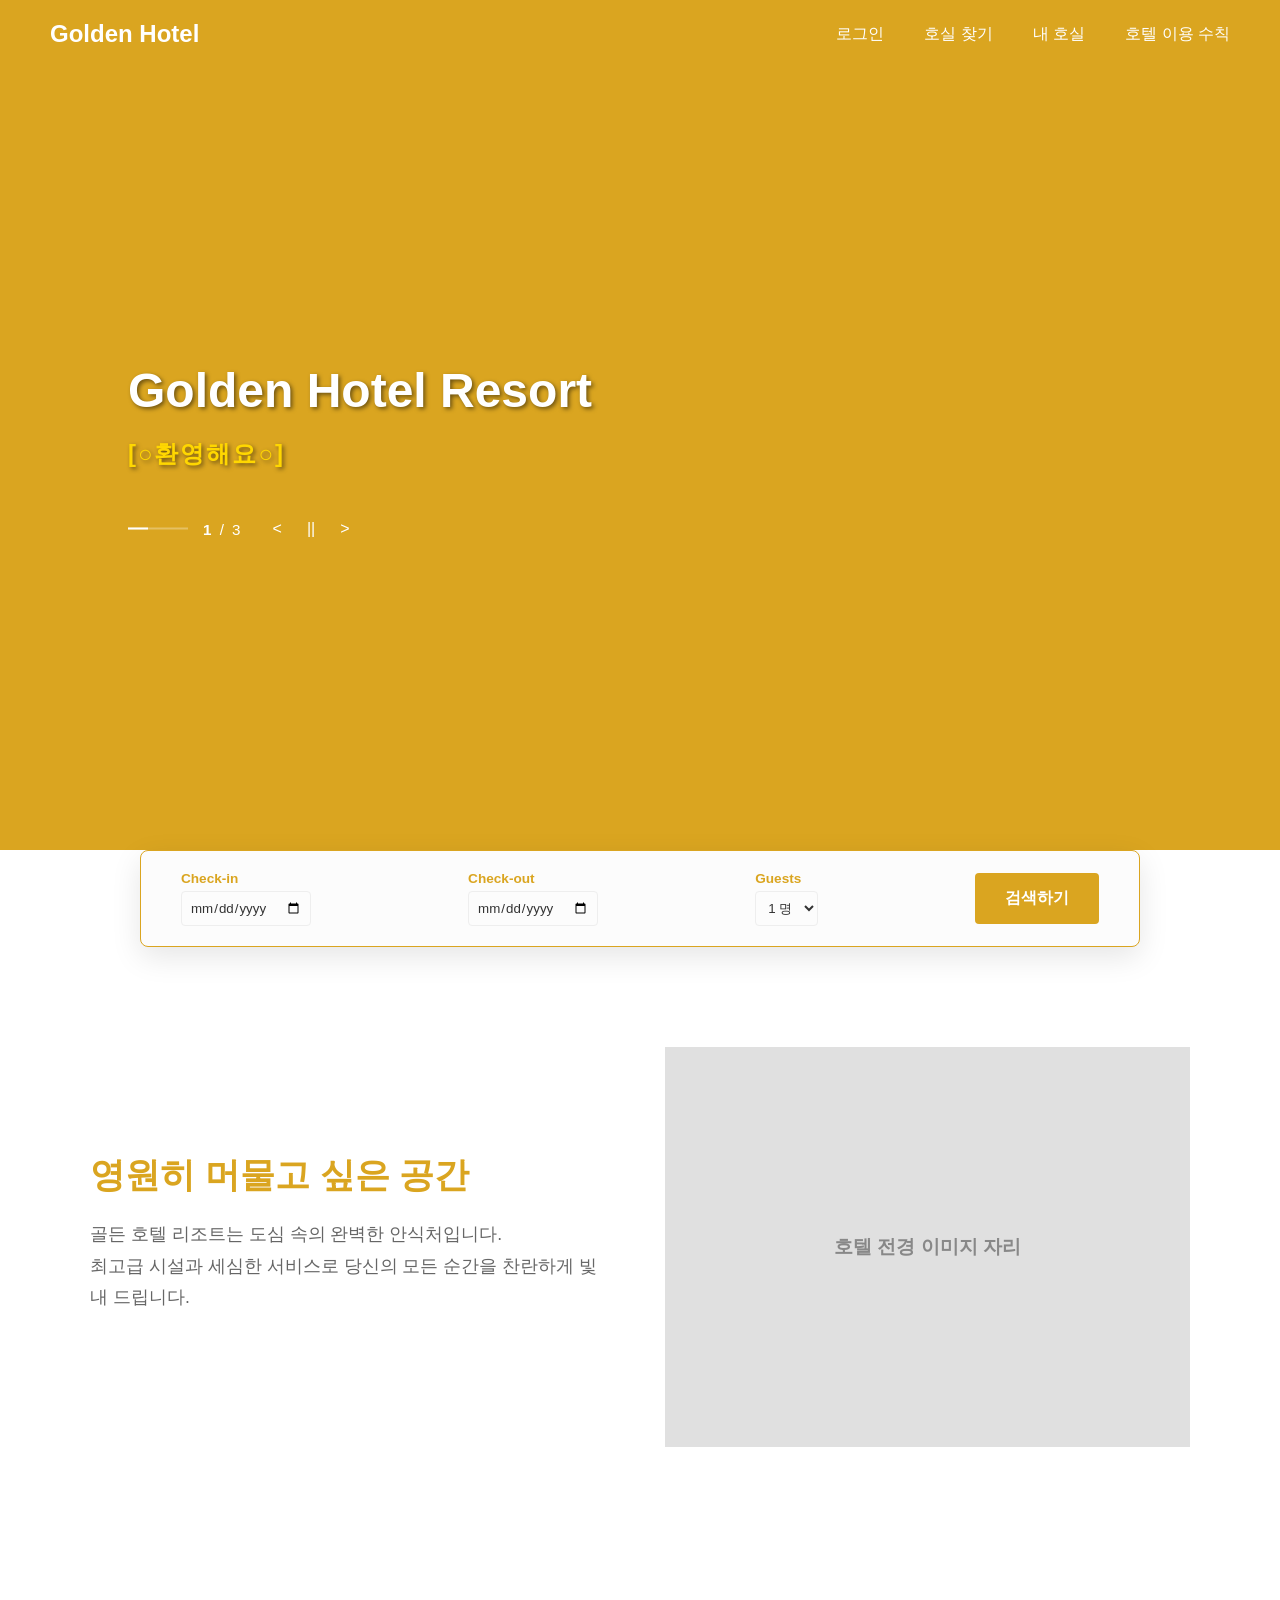
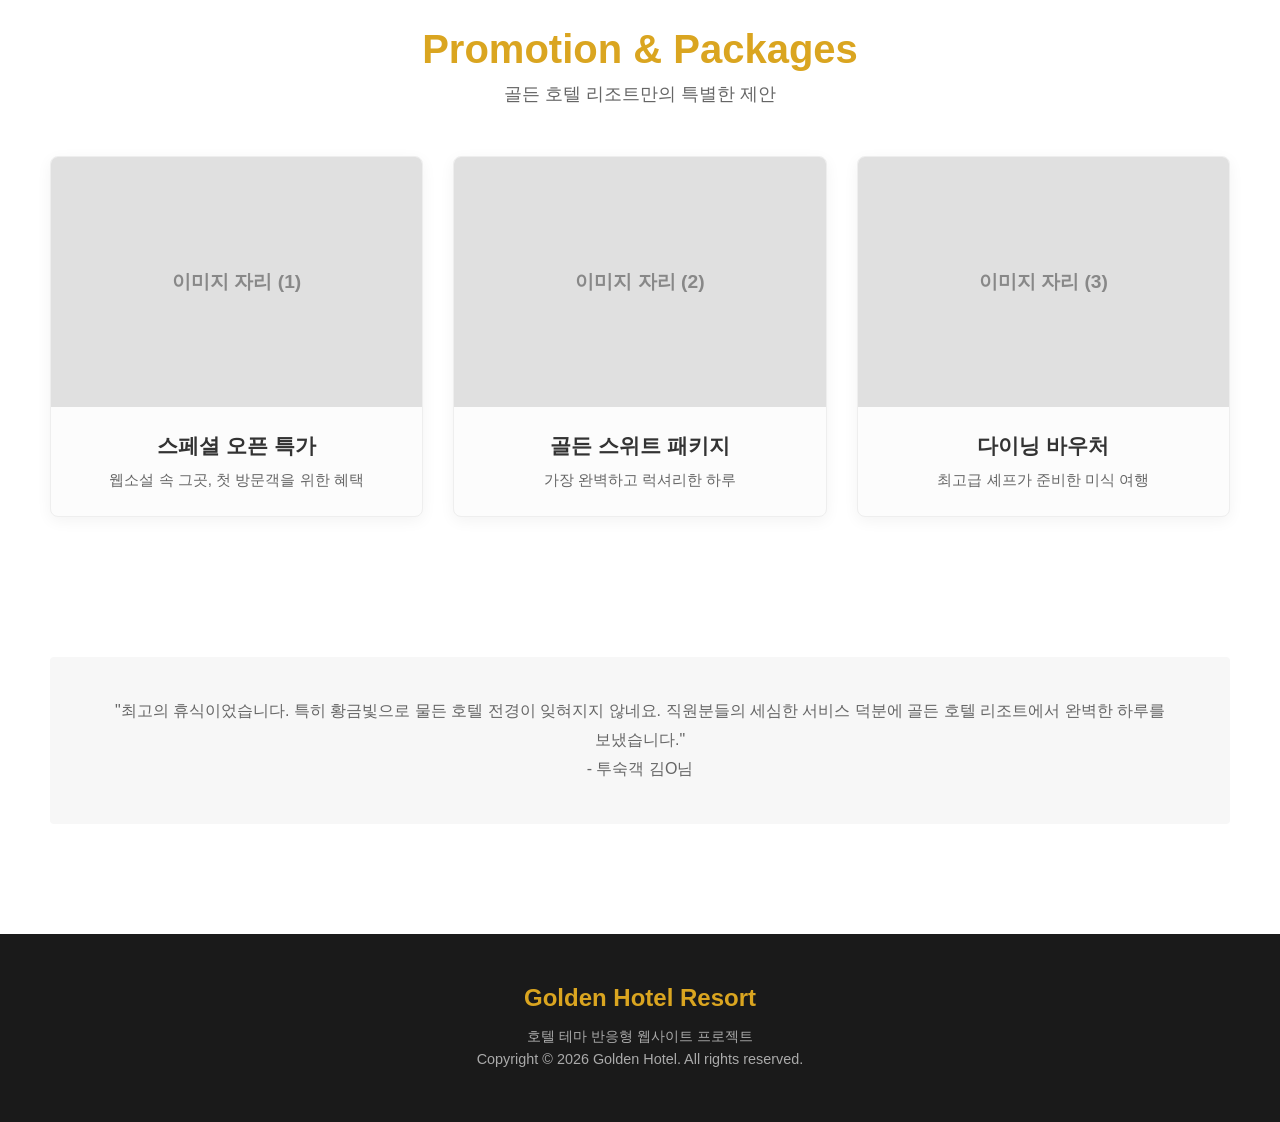
<file: index.html>
<!DOCTYPE html>
<html lang="ko">
<head>
    <meta charset="UTF-8">
    <meta name="viewport" content="width=device-width, initial-scale=1.0">
    <title>골든 호텔 리조트 | Golden Hotel Resort</title>
    
    <link rel="stylesheet" href="css/common.css">
    <link rel="stylesheet" href="css/index.css">
</head>
<body>

    <header id="main-header">
        <div class="logo">
            <a href="index.html"><h2>Golden Hotel</h2></a>
        </div>
        <nav>
            <ul>
                <li><a href="login.html">로그인</a></li>
                <li><a href="find-room.html">호실 찾기</a></li>
                <li><a href="my-room.html">내 호실</a></li>
                <li><a href="rules.html">호텔 이용 수칙</a></li>
            </ul>
        </nav>
    </header>

    <main>
       <section class="hero hero-slider">
            
            <div class="hero-text-fixed">
                <h1>Golden Hotel Resort</h1>
                <p class="glitch-text">[○환영해요○]</p>
                
                <div class="custom-controls">
                    <div class="progress-bar-bg">
                        <div class="progress-bar-fill"></div>
                    </div>
                    <span class="slide-fraction"></span>
                    
                    <button class="ctrl-btn prev-btn">&lt;</button>
                    <button class="ctrl-btn pause-btn">||</button>
                    <button class="ctrl-btn next-btn">&gt;</button>
                </div>
            </div>

            <div class="slider-wrapper">
                <div class="slide" style="background-color: var(--primary-gold);"></div>
                <div class="slide" style="background-color: #2c2c2c;"></div>
                <div class="slide" style="background-color: #5a4b2e;"></div>
            </div>
            
        </section>
        
        <section class="booking-bar">
            <div class="booking-container">
                <div class="booking-item">
                    <label>Check-in</label>
                    <input type="date">
                </div>
                <div class="booking-item">
                    <label>Check-out</label>
                    <input type="date">
                </div>
                <div class="booking-item">
                    <label>Guests</label>
                    <select>
                        <option>1 명</option>
                        <option>2 명</option>
                        <option>3 명</option>
                        <option>4 명</option>
                    </select>
                </div>
                <button class="btn-book">검색하기</button>
            </div>
        </section> 
        
        <section class="about-hotel">
            <div class="about-content">
                <h2 class="gold-title">영원히 머물고 싶은 공간</h2>
                <p>골든 호텔 리조트는 도심 속의 완벽한 안식처입니다. <br>최고급 시설과 세심한 서비스로 당신의 모든 순간을 찬란하게 빛내 드립니다.</p>
                <span class="whisper-text">...절대 밖으로 나가지 마세요.</span>
            </div>
            <div class="about-image">
                <div class="image-placeholder">호텔 전경 이미지 자리</div>
            </div>
        </section>
        
        <section class="promotions">
            <div class="section-title">
                <h2>Promotion & Packages</h2>
                <p>골든 호텔 리조트만의 특별한 제안</p>
            </div>
            
            <div class="card-grid">
                <article class="card">
                    <div class="image-placeholder">이미지 자리 (1)</div>
                    <div class="card-content">
                        <h3>스페셜 오픈 특가</h3>
                        <p>웹소설 속 그곳, 첫 방문객을 위한 혜택</p>
                    </div>
                </article>

                <article class="card">
                    <div class="image-placeholder">이미지 자리 (2)</div>
                    <div class="card-content">
                        <h3>골든 스위트 패키지</h3>
                        <p>가장 완벽하고 럭셔리한 하루</p>
                    </div>
                </article>

                <article class="card">
                    <div class="image-placeholder">이미지 자리 (3)</div>
                    <div class="card-content">
                        <h3>다이닝 바우처</h3>
                        <p>최고급 셰프가 준비한 미식 여행</p>
                    </div>
                </article>
            </div>
        </section>
        </section>

        <section class="guest-review-section">
            <div class="review-box">
                <p class="normal-text">
                    "최고의 휴식이었습니다. 특히 황금빛으로 물든 호텔 전경이 잊혀지지
                     않네요. 직원분들의 세심한 서비스 덕분에 골든 호텔 리조트에서
                      완벽한 하루를 보냈습니다." <br>- 투숙객 김O님
                </p>
                
                <p class="horror-text">
                    "...방문이 안 열려요. 
                    토끼가 빨간 토끼가 저를 쫒아와요!! 살려주세요..." 
                     <br>- 투?숙객 404호
                </p>
            </div>
        </section>
    </main> 


    <footer>
        <div class="footer-content">
            <h2>Golden Hotel Resort</h2>
            <p>호텔 테마 반응형 웹사이트 프로젝트</p>
            <p>Copyright © 2026 Golden Hotel. All rights reserved.</p>
        </div>
    </footer>

<script src="js/common.js"></script>
    
    <script src="js/index.js"></script>
</body>
</html>
</file>
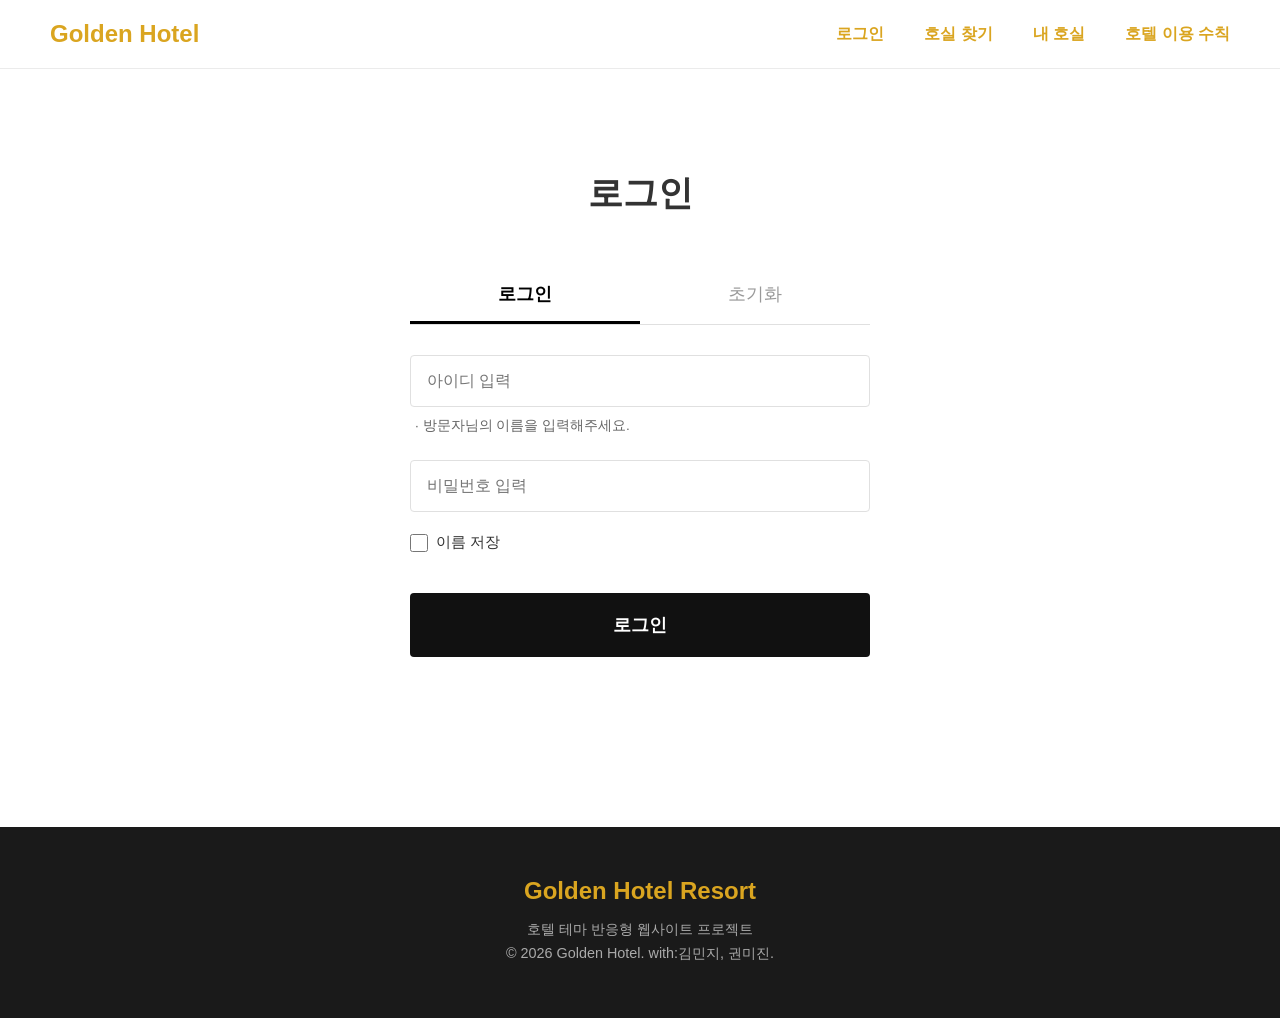
<file: find-room.html>
<!DOCTYPE html>
<html lang="ko">
<head>
    <meta charset="UTF-8">
    <meta name="viewport" content="width=device-width, initial-scale=1.0">
    <title>호실 찾기 | Golden Hotel Resort</title>
    
    <link rel="stylesheet" href="css/common.css">
    <link rel="stylesheet" href="css/find-room.css">
</head>
<body class="find-room-page">

    <header id="main-header">
        <div class="logo">
            <a href="index.html"><h2>Golden Hotel</h2></a>
        </div>
        <nav>
            <ul>
                <li><a href="login.html">로그인</a></li>
                <li><a href="find-room.html">호실 찾기</a></li>
                <li><a href="my-room.html">내 호실</a></li>
                <li><a href="rules.html">호텔 이용 수칙</a></li>
            </ul>
        </nav>
    </header>

    <main class="find-main">
        <div class="find-container">
            
            <div class="find-header-zone">
                <h2 class="page-title">호실 찾기</h2>
                <p class="page-sub">나만의 맞춤형 호실을 찾아보세요. 오직 운명만이 당신의 방을 결정합니다.</p>
            </div>

            <div class="brand-selector">
                <button class="brand-btn active" data-brand="magicbunny">매직버니</button>
                <button class="brand-btn" data-brand="bluedream">블루드림</button>
                <button class="brand-btn" data-brand="flower">플라워</button>
            </div>

            <div class="find-content-layout custom-mode" id="content-layout">
                
                <div class="room-list-zone">
                    <div class="zone-title" id="result-count">검색 결과 (0)</div>
                    
                    <div class="room-cards-container" id="room-cards-list"></div>
                </div>

               <div class="dice-game-zone" id="dice-zone">
                    <div class="dice-box-wrapper">
                        <p>주사위를 굴려 맞춤형 호실을 찾아보세요.</p>
                        
                        <div class="dice-container-placeholder">
                            <div class="mock-dice" id="dice-1">⚀</div>
                            <div class="mock-dice" id="dice-2">⚁</div>
                            <div class="mock-dice" id="dice-3">⚂</div>
                        </div>
                        
                        <button type="button" class="roll-btn" id="btn-roll-dice">주사위 굴리기</button>
                    </div>
                </div>

            </div> 
        </div>
    </main>

    <footer>
        <div class="footer-content">
            <h2>Golden Hotel Resort</h2>
            <p>호텔 테마 반응형 웹사이트 프로젝트</p>
            <p>Copyright © 2026 Golden Hotel. All rights reserved.</p>
        </div>
    </footer>

    <script src="js/common.js"></script>
    <script src="js/find-room.js"></script>
</body>
</html>
</file>
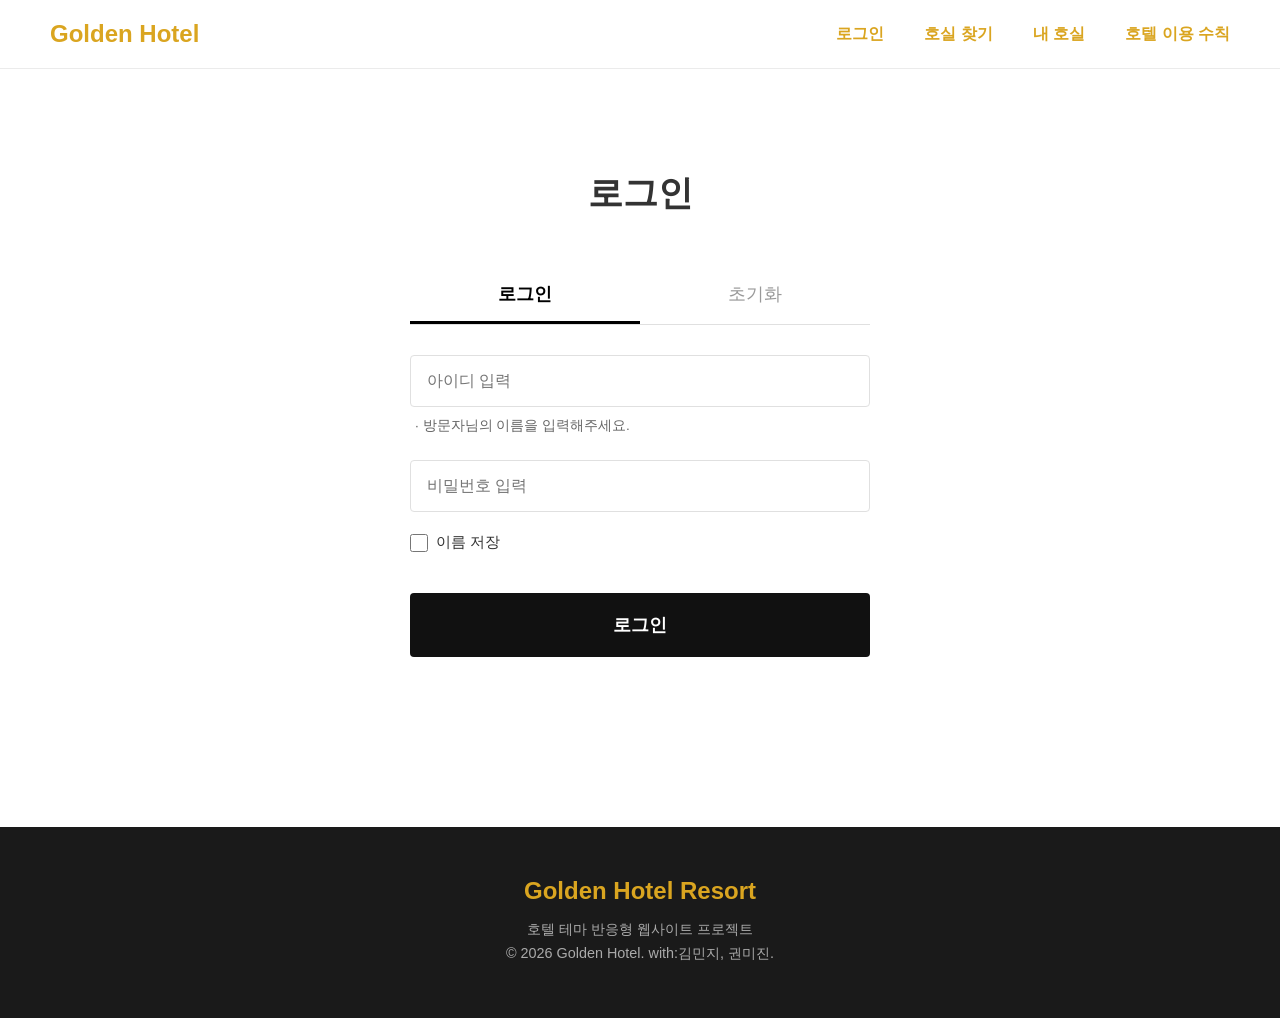
<file: login.html>
<!DOCTYPE html>
<html lang="ko">
<head>
    <meta charset="UTF-8">
    <meta name="viewport" content="width=device-width, initial-scale=1.0">
    <title>로그인 | Golden Hotel Resort</title>
    
    <link rel="stylesheet" href="css/common.css">
    <link rel="stylesheet" href="css/login.css"> </head>
<body class="login-page">

    <header id="main-header">
        <div class="logo">
            <a href="index.html"><h2>Golden Hotel</h2></a>
        </div>
        <nav>
            <ul>
                <li><a href="login.html">로그인</a></li>
                <li><a href="find-room.html">호실 찾기</a></li>
                <li><a href="my-room.html">내 호실</a></li>
                <li><a href="rules.html">호텔 이용 수칙</a></li>
            </ul>
        </nav>
    </header>

    <main class="login-main">
        <div class="login-container">
            <h2 class="page-title">로그인</h2>

            <div class="login-tabs">
                <button class="tab-btn active" data-target="login-form">로그인</button>
                <button class="tab-btn" data-target="reset-form">초기화</button>
            </div>

            <div id="login-form" class="tab-content active">
                <div class="input-group">
                    <input type="text" placeholder="아이디 입력" required>
                </div>
                <p class="helper-text">· 방문자님의 이름을 입력해주세요.</p>
                
                <div class="input-group">
                    <input type="password" placeholder="비밀번호 입력" required>
                </div>
                
                <div class="check-group">
                    <input type="checkbox" id="save-id">
                    <label for="save-id">이름 저장</label>
                </div>
                
                <button type="submit" class="submit-btn">로그인</button>
            </div>

            <div id="reset-form" class="tab-content">
                <div class="reset-message-box">
                    <h3>초기화 하시겠습니까?</h3>
                    <p class="warning-text">*단 기존에 했던 모든 행동들이 초기화 되고 새로 시작하게 됩니다*</p>
                </div>
                <button type="button" class="submit-btn reset-btn">초기화 실행</button>
            </div>
        </div>
    </main>

    <footer>
        <div class="footer-content">
            <h2>Golden Hotel Resort</h2>
            <p>호텔 테마 반응형 웹사이트 프로젝트</p>
            <p> © 2026 Golden Hotel. with:김민지, 권미진.</p>
        </div>
    </footer>

    <script src="js/common.js"></script>
    <script src="js/login.js"></script> </body>
</html>
</file>
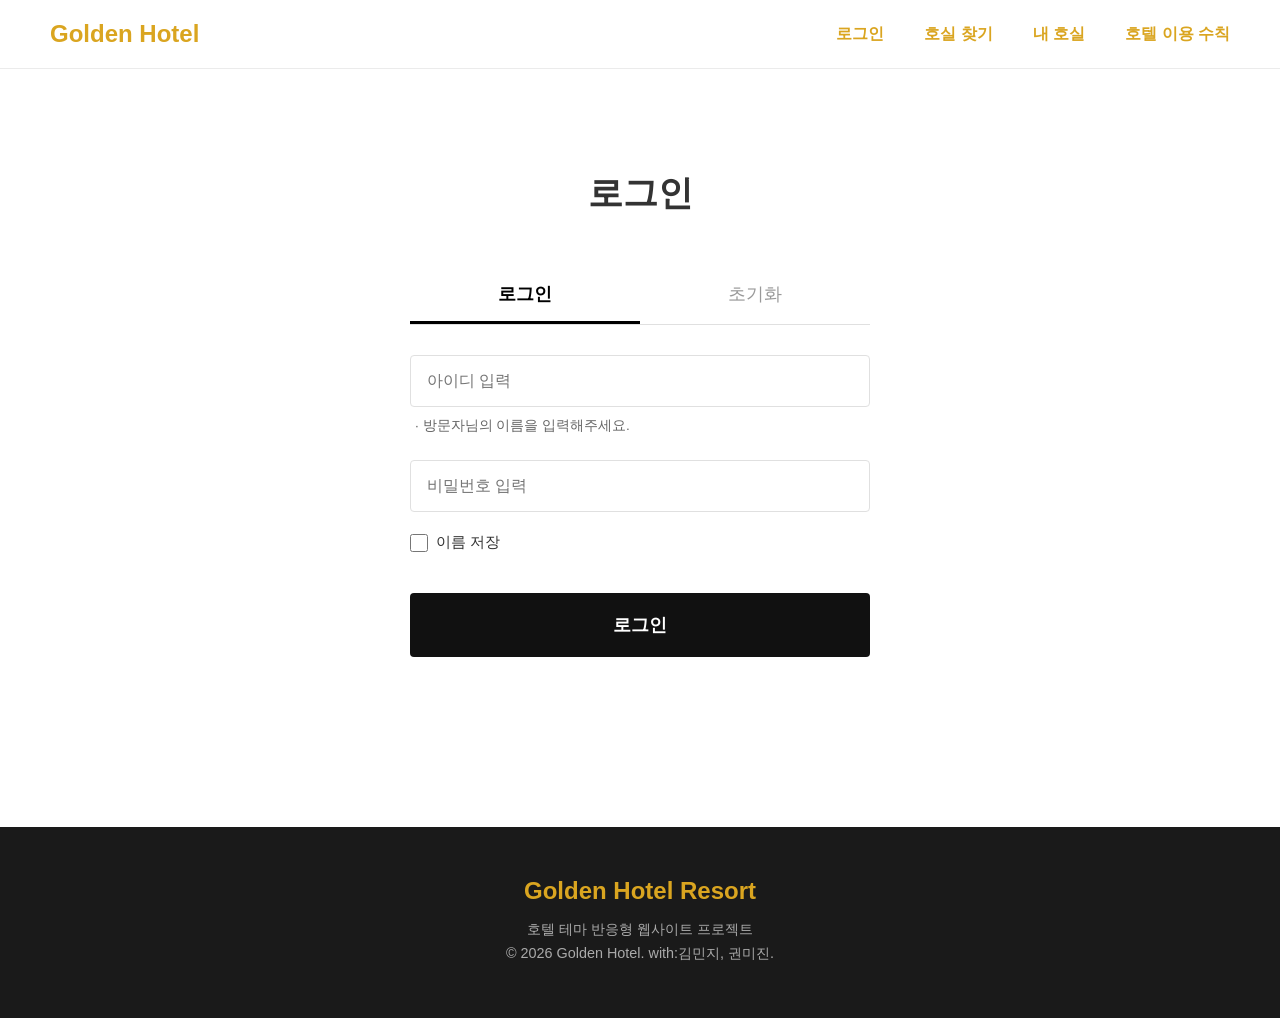
<file: my-room.html>
<!DOCTYPE html>
<html lang="ko">
<head>
    <meta charset="UTF-8">
    <meta name="viewport" content="width=device-width, initial-scale=1.0">
    <title>내 호실 | Golden Hotel Resort</title>
    
    <link rel="stylesheet" href="css/common.css">
    <link rel="stylesheet" href="css/my-room.css"> </head>
<body class="my-room-page">

    <header id="main-header">
        <div class="logo">
            <a href="index.html"><h2>Golden Hotel</h2></a>
        </div>
        <nav>
            <ul>
                <li><a href="login.html">로그인</a></li>
                <li><a href="find-room.html">호실 찾기</a></li>
                <li><a href="my-room.html">내 호실</a></li>
                <li><a href="rules.html">호텔 이용 수칙</a></li>
            </ul>
        </nav>
    </header>

   <main class="room-main">
        <div class="room-container">
            
            <div class="room-header">
                <h1 class="room-title" id="my-room-title">매직버니 아케이드 [101호]</h1>
                
                <p class="room-tags" id="my-room-address">테마파크시 판타지구 환상대로 777</p>
            </div>

            <div class="room-gallery">
                <div class="gallery-item large">
                    <div class="img-placeholder">메인 객실 사진</div>
                </div>
                <div class="gallery-side">
                    <div class="gallery-item small">
                        <div class="img-placeholder">침실 사진</div>
                    </div>
                    <div class="gallery-item small">
                        <div class="img-placeholder">거실/뷰 사진</div>
                    </div>
                </div>
            </div>

            <div class="room-content-layout">
                
                <div class="room-info-left">
                    <div class="info-section">
                        <h2>객실 구성</h2>
                        <p class="info-sub">최대 인원 8명 · 침실 3개 · 침대 4개 · 욕실 1개</p>
                    </div>
                    
                    <hr class="divider">
                    
                    <div class="info-section">
                        <h3>최고의 편안함을 선사하는 공간</h3>
                        <p class="info-desc">
                            전면 통창을 통해 도심의 화려한 스카이라인을 한눈에 담을 수 있습니다. 
                            가족, 친구들과 함께 머물기에 완벽하게 세팅된 다이닝 룸과, 
                            깊은 숙면을 유도하는 최고급 호텔식 베딩이 준비되어 있습니다. 
                            이곳에서 머무는 밤은 당신에게 잊지 못할 기억을 남길 것입니다.
                        </p>
                    </div>
                </div>

                <div class="room-action-right">
                    <div class="stay-booking-box">
                        <h3>모든 준비가 끝났습니다.</h3>
                        <p>당신만의 호실로 입장하시겠습니까?</p>
                        <button type="button" class="btn-stay" id="btn-enter-room">숙박하기</button>
                    </div>
                </div>

            </div>

        </div>
    </main>

    <footer>
        <div class="footer-content">
            <h2>Golden Hotel Resort</h2>
            <p>호텔 테마 반응형 웹사이트 프로젝트</p>
            <p>Copyright © 2026 Golden Hotel. All rights reserved.</p>
        </div>
    </footer>

    <script src="js/common.js"></script>
    <script src="js/my-room.js"></script>
</body>
</html>
</file>
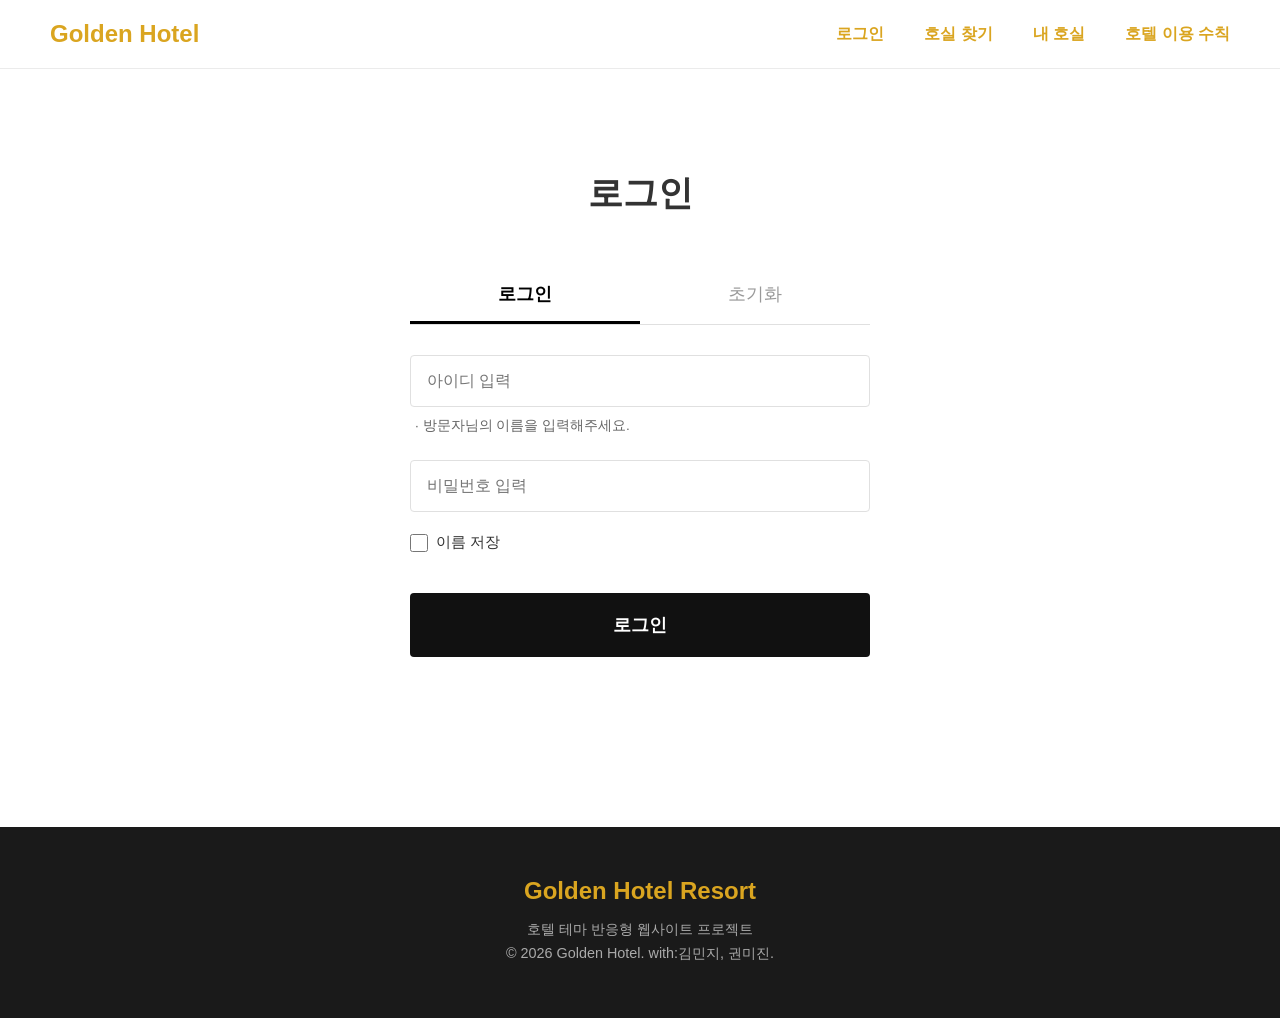
<file: rules.html>
<!DOCTYPE html>
<html lang="ko">
<head>
    <meta charset="UTF-8">
    <meta name="viewport" content="width=device-width, initial-scale=1.0">
    <title>호텔 이용 수칙 | Golden Hotel Resort</title>
    
    <link rel="stylesheet" href="css/common.css">
    <link rel="stylesheet" href="css/rules.css"> </head>
<body class="rules-page">

    <header id="main-header">
        <div class="logo">
            <a href="index.html"><h2>Golden Hotel</h2></a>
        </div>
        <nav>
            <ul>
                <li><a href="login.html">로그인</a></li>
                <li><a href="find-room.html">호실 찾기</a></li>
                <li><a href="my-room.html">내 호실</a></li>
                <li><a href="rules.html">호텔 이용 수칙</a></li>
            </ul>
        </nav>
    </header>

    <main class="rules-main">
        <div class="rules-container">
            
            <div class="rules-header-zone">
                <h2 class="page-title" id="rules-title">호텔 이용 수칙</h2>
                <p class="page-sub" id="rules-sub">Golden Hotel 방문객들이 반드시 지켜야 할 안전 수칙입니다.</p>
            </div>

            <!-- 🚨 하나의 큰 화면으로 통합된 게임판 레이아웃 -->
            <div class="game-layout-container">
                <div class="game-main-screen" id="game-screen">
                    메인 객실 / 퍼즐 화면
                </div>
            </div>

        </div>
    </main>

    <footer>
        <div class="footer-content">
            <h2>Golden Hotel Resort</h2>
            <p>호텔 테마 반응형 웹사이트 프로젝트</p>
            <p>Copyright © 2026 Golden Hotel. All rights reserved.</p>
        </div>
    </footer>

    <script src="js/common.js"></script>
    <script src="js/rules.js"></script> </body>
</html>
</file>
<file: css/common.css>
/* =========================================
  색상 변수용
========================================= */
:root {
    /* 기본 골든 호텔 테마 (하양 + 금색) */
    --primary-gold: #DAA520;    /* 메인 금색 */
    --bg-main: #ffffff;         /* 메인 흰색 배경 */
    --bg-card: #fcfcfc;         /* 카드용 밝은 회색 배경 */
    --bg-dark: #1a1a1a;         /* 푸터용 어두운 배경 */
    --text-light: #ffffff;      /* 밝은 글자색 (배너, 헤더용) */
    --text-dark: #333333;       /* 어두운 글자색 (기본 본문용) */
    --text-muted: #666666;      /* 연한 설명글 글자색 */
    --border-color: #eee;       /* 테두리 선 색상 */
}

/* =========================================
   [2] 기본 설정 및 여백 초기화
========================================= */
* {
    margin: 0;
    padding: 0;
    box-sizing: border-box;
}

body {
    font-family: 'Malgun Gothic', sans-serif;
    background-color: var(--bg-main);
    color: var(--text-dark);
}

/* =========================================
   [3] 상단 헤더 (Header) 스타일
========================================= */
#main-header {
    position: fixed;
    top: 0;
    left: 0;
    width: 100%;
    display: flex;
    justify-content: space-between;
    align-items: center;
    padding: 20px 50px;
    z-index: 1000;
    transition: background-color 0.4s ease;
    background-color: transparent;
    color: var(--text-light); /* 변수 사용 */
}

#main-header a {
    color: inherit;
    text-decoration: none;
    font-weight: 500;
    transition: color 0.3s ease;
}

/* 마우스 올렸을 때 금색으로 강조 */
#main-header a:hover {
    color: var(--primary-gold); /* 변수 사용 */
}

#main-header nav ul {
    display: flex;
    list-style: none;
    gap: 40px;
}

/* 스크롤 시 검은색으로 변하는 효과 */
#main-header.scrolled {
    background-color: #000000;
    box-shadow: 0 2px 10px rgba(0,0,0,0.5);
}

/* =========================================
   [4] 하단 푸터 (Footer) 스타일
========================================= */
footer {
    background-color: var(--bg-dark); /* 변수 사용 */
    color: var(--text-light);          /* 변수 사용 */
    text-align: center;
    padding: 50px 20px;
    margin-top: 50px;
}

footer h2 {
    color: var(--primary-gold); /* 변수 사용 */
    font-size: 1.5rem;
    margin-bottom: 15px;
}

footer p {
    color: #aaa;
    font-size: 0.9rem;
    margin-bottom: 5px;
}

/* =========================================
   로그인 상태 표시등 (조그만 원형 표시)
========================================= */
.login-dot {
    display: inline-block;
    width: 8px;
    height: 8px;
    background-color: #28a745; /* 초록색 불빛 (온라인 상태 느낌) */
    border-radius: 50%;
    margin-left: 6px;
    vertical-align: middle;
    box-shadow: 0 0 5px rgba(40, 167, 69, 0.6); /* 은은한 빛 번짐 효과 */
}

/* =========================================
   [공통] 상단 메뉴 마우스 오버(Hover) 효과
========================================= */
/* 메뉴 글자에 마우스를 올렸을 때 부드럽게 색이 변하도록 애니메이션 추가 */
header nav ul li a {
    transition: color 0.3s ease; 
}

/* 마우스가 올라갔을 때(hover) 황금색으로 변경 */
header nav ul li a:hover {
    color: #b8860b !important; /* 테마에 맞는 황금/노란색 (!important로 최우선 적용) */
}

/* 스크롤을 내려서 헤더가 검은색으로 변했을 때도 호버 효과 유지 */
header.scrolled nav ul li a:hover {
    color: #b8860b !important; 
}

/* 왼쪽 Golden Hotel 로고에도 마우스 오버 효과 추가 (선택 사항) */
header .logo h2:hover {
    color: #d4af37 !important; /* 로고는 살짝 더 밝은 황금색으로 */
    transition: color 0.3s ease;
}

/* =========================================
   [괴담 모드] 전역 테마 반전 (숙박하기 누른 후)
========================================= */
/* body에 horror-mode 클래스가 붙으면 사이트 전체 색상이 바뀝니다 */
body.horror-mode {
    background-color: #050505 !important;
    color: #cc0000 !important;
}

/* 헤더와 메뉴 기괴하게 변경 */
body.horror-mode header {
    background-color: #000 !important;
    border-bottom: 1px solid #4a0000 !important;
}
body.horror-mode header nav ul li a {
    color: #8b0000 !important;
}
body.horror-mode header nav ul li a:hover {
    color: #ff0000 !important;
    text-shadow: 0 0 10px red !important;
}
body.horror-mode .logo h2 {
    color: #ff0000 !important;
    font-family: '궁서', 'Gungsuh', serif !important; /* 섬뜩한 글씨체로 변경 */
    text-shadow: 0 0 5px #ff0000 !important;
}

/* 박스 배경, 텍스트 및 버튼 반전 */
body.horror-mode .room-card, 
body.horror-mode .tab-content, 
body.horror-mode .find-container, 
body.horror-mode .room-container {
    background-color: #111 !important;
    border-color: #330000 !important;
    box-shadow: 0 0 15px rgba(255, 0, 0, 0.1) !important;
}

body.horror-mode h1, 
body.horror-mode h2, 
body.horror-mode h3, 
body.horror-mode p {
    color: #a80000 !important;
}

body.horror-mode button {
    background-color: #220000 !important;
    color: #ff0000 !important;
    border: 1px solid #ff0000 !important;
}

/* =========================================
   [괴담 모드] 남은 하얀색 배경 완벽하게 태우기
========================================= */
/* 1. 메인 뼈대와 바깥쪽 빈 공간을 모두 검은색으로 덮습니다 */
body.horror-mode,
body.horror-mode main,
body.horror-mode .room-main,
body.horror-mode .find-main,
body.horror-mode footer {
    background-color: #050505 !important;
}

/* 2. 우측의 하얀색 예약 박스 ('모든 준비가 끝났습니다') 어둡게 변경 */
body.horror-mode .room-main div, /* 메인 안의 모든 박스 배경을 일단 어둡게 */
body.horror-mode [class*="box"],
body.horror-mode [class*="wrap"] {
    background-color: #111 !important;
    border-color: #330000 !important;
}

/* 3. 하얀 박스 안에 있던 검은색 글씨들도 핏빛으로 통일 */
body.horror-mode h1,
body.horror-mode h2,
body.horror-mode h3,
body.horror-mode p,
body.horror-mode span,
body.horror-mode div {
    color: #a80000 !important;
}

/* 4. 괴담 모드에서는 밝은 그림자 효과도 전부 끕니다 */
body.horror-mode * {
    box-shadow: none !important;
}

/* =========================================
   [괴담 모드] 메인 홈페이지(index.html) 완벽 반전
========================================= */
/* 1. 메인 페이지의 주요 구역(section)과 컨테이너들의 하얀 배경 제거 */
body.horror-mode section,
body.horror-mode article,
body.horror-mode .container,
body.horror-mode .wrapper,
body.horror-mode .content {
    background-color: #050505 !important;
}

/* 2. 스페셜 오픈 특가 등 '하얀색 카드' 형태의 박스들 어둡게 변경 */
body.horror-mode [class*="card"],
body.horror-mode [class*="item"],
body.horror-mode [class*="package"],
body.horror-mode [class*="promo"],
body.horror-mode [class*="list"] {
    background-color: #111 !important;
    border: 1px solid #330000 !important;
}

/* 3. 회색 이미지 자리(Placeholder)를 핏빛 어둠으로 변경 */
body.horror-mode [class*="img"],
body.horror-mode [class*="image"],
body.horror-mode [class*="thumb"],
body.horror-mode [class*="placeholder"],
body.horror-mode [style*="background"] {
    background-color: #1a0505 !important;
    color: #8b0000 !important;
    border: none !important;
}

/* =========================================
   [괴담 모드] 화면 지지직(Glitch) 전환 연출
========================================= */
/* body에 glitch-active가 붙으면 노이즈 필름이 화면 전체를 덮습니다 */
body.glitch-active::after {
    content: "";
    position: fixed;
    top: 0;
    left: 0;
    width: 100vw;
    height: 100vh;
    /* CSS만으로 TV 노이즈(Static)를 만드는 SVG 코드입니다 */
    background: url('data:image/svg+xml,%3Csvg viewBox="0 0 200 200" xmlns="http://www.w3.org/2000/svg"%3E%3Cfilter id="noise"%3E%3CfeTurbulence type="fractalNoise" baseFrequency="0.85" numOctaves="3" stitchTiles="stitch"/%3E%3C/filter%3E%3Crect width="100%25" height="100%25" filter="url(%23noise)"/%3E%3C/svg%3E');
    opacity: 0.9;
    z-index: 9999;
    pointer-events: none; /* 클릭 방해 금지 */
    mix-blend-mode: difference; /* 색상을 기괴하게 반전시킴 */
    animation: noise-anim 0.1s infinite linear alternate-reverse;
}

/* 화면 전체를 미친듯이 흔들고 색상을 비트는 효과 */
body.glitch-active {
    animation: body-shake 0.1s infinite;
    filter: invert(1) contrast(150%) hue-rotate(90deg); /* 색상 반전 및 왜곡 */
}

/* 노이즈 필름이 깜빡이는 애니메이션 */
@keyframes noise-anim {
    0% { transform: translate(0, 0); opacity: 0.7; }
    20% { transform: translate(-5px, 5px); opacity: 0.9; }
    40% { transform: translate(-5px, -5px); opacity: 0.5; }
    60% { transform: translate(5px, 5px); opacity: 0.8; }
    80% { transform: translate(5px, -5px); opacity: 1; }
    100% { transform: translate(0, 0); opacity: 0.6; }
}

/* 화면 전체 지진 효과 */
@keyframes body-shake {
    0% { transform: translate(2px, 1px) rotate(0deg); }
    10% { transform: translate(-1px, -2px) rotate(-1deg); }
    20% { transform: translate(-3px, 0px) rotate(1deg); }
    30% { transform: translate(0px, 2px) rotate(0deg); }
    40% { transform: translate(1px, -1px) rotate(1deg); }
    50% { transform: translate(-1px, 2px) rotate(-1deg); }
    60% { transform: translate(-3px, 1px) rotate(0deg); }
    70% { transform: translate(2px, 1px) rotate(-1deg); }
    80% { transform: translate(-1px, -1px) rotate(1deg); }
    90% { transform: translate(2px, 2px) rotate(0deg); }
    100% { transform: translate(1px, -2px) rotate(-1deg); }
}

/* =========================================
   [괴담 모드] 탈출 및 복귀 루트 설정 (내 호실 차단)
========================================= */
/* 호러 모드에서는 '로그인', '호텔 이용 수칙'을 제외한 모든 메뉴(로고, 내 호실 포함)를 막습니다 */
body.horror-mode header a:not([href="login.html"]):not([href="rules.html"]) {
    pointer-events: none !important; 
    cursor: default !important; 
    color: #8b0000 !important; /* 막힌 문은 어두운 핏빛으로 통일하여 비활성화 강조 */
}

/* 로그아웃, 이용 수칙 버튼은 유저가 이동할 수 있도록 클릭 기능을 살려둡니다 */
body.horror-mode header a[href="login.html"],
body.horror-mode header a[href="rules.html"] {
    pointer-events: auto !important;
    cursor: pointer !important;
    color: #ff0000 !important; /* 클릭할 수 있는 생명줄은 밝은 핏빛 유지 */
}

/* 마우스 올렸을 때 호버(Hover) 효과도 이 두 버튼에만 적용 */
body.horror-mode header a[href="login.html"]:hover,
body.horror-mode header a[href="rules.html"]:hover {
    color: #ff3333 !important;
    text-shadow: 0 0 10px red !important;
}

/* =========================================
   [엔딩 후] 로그인 페이지에서 모든 이동 차단
========================================= */
/* endGameLock 상태이고 horror-mode일 때, '호텔 이용 수칙' 버튼도 강제 비활성화 */
body.horror-mode header a[href="rules.html"] {
    pointer-events: none !important;
    color: #333 !important; /* 클릭 불가능한 느낌의 회색으로 변경 */
    cursor: default !important;
}
</file>
<file: css/index.css>
/* =========================================
   [1] 메인 배너 슬라이더 (Hero Slider)
========================================= */
.hero-slider {
    position: relative;
    height: 100vh;
    width: 100%;
    overflow: hidden; 
}

/* 이미지만 넘어가는 배경 박스 */
.slider-wrapper {
    display: flex;
    height: 100%;
    width: 100%;
    transition: transform 0.5s ease-in-out; 
}

.slide {
    flex: 0 0 100%; 
    height: 100%;
    width: 100%;
    background-size: cover;
    background-position: center;
    background-repeat: no-repeat;
}

/* =========================================
    고정된 텍스트 및 컨트롤러 레이아웃
========================================= */
.hero-text-fixed {
    position: absolute; /* 슬라이더 위에 둥둥 띄움 */
    top: 50%; 
    transform: translateY(-50%); /* 세로 중앙 정렬 */
    left: 10%; /* 왼쪽 여백 */
    z-index: 10; 
    color: var(--text-light);
    display: flex;
    flex-direction: column;
}

.hero-text-fixed h1 {
    font-size: 3rem;
    margin-bottom: 5px;
    text-shadow: 2px 2px 4px rgba(0,0,0,0.5);
}

/* [○환영해요○] 기본 스타일 (괴담 모드 발동 전) */
.glitch-text {
    font-size: 1.5rem;
    font-weight: 700;
    color: #FFD700;
    letter-spacing: 2px;
    margin-top: 15px;
    text-shadow: 2px 2px 4px rgba(0,0,0,0.5); 
}

/* 롯데호텔 스타일 컨트롤러 디자인 */
.custom-controls {
    display: flex;
    align-items: center;
    gap: 15px;
    font-size: 0.95rem;
    color: var(--text-light);
    margin-top: 50px; /* 글자와 컨트롤러 사이 간격 */
}

/* 진행 선 (배경) */
.progress-bar-bg {
    width: 60px;
    height: 2px;
    background-color: rgba(255, 255, 255, 0.3);
}

/* 진행 선 (채워지는 부분) */
.progress-bar-fill {
    width: 33.33%; /* 자바스크립트가 길이를 조절함 */
    height: 100%;
    background-color: var(--text-light);
    transition: width 0.3s ease;
}

.slide-fraction {
    letter-spacing: 2px;
    margin-right: 10px;
}

/* < || > 버튼 디자인 */
.ctrl-btn {
    background: none;
    border: none;
    color: var(--text-light);
    font-size: 1rem;
    cursor: pointer;
    padding: 0 5px;
    transition: color 0.3s;
}

.ctrl-btn:hover {
    color: var(--primary-gold); /* 마우스 올리면 금색으로 */
}
/* =========================================
   [2] 프로모션 & 패키지 영역
========================================= */
.promotions {
    padding: 80px 50px;
    background-color: var(--bg-main);
}

.section-title {
    text-align: center;
    margin-bottom: 50px;
}

.section-title h2 {
    font-size: 2.5rem;
    color: var(--primary-gold);
    margin-bottom: 10px;
    font-weight: bold;
}

.section-title p {
    color: var(--text-muted);
    font-size: 1.1rem;
}

/* 카드 그리드 레이아웃 (반응형) */
.card-grid {
    display: grid;
    grid-template-columns: repeat(auto-fit, minmax(300px, 1fr));
    gap: 30px;
    max-width: 1200px;
    margin: 0 auto;
}

.card {
    background-color: var(--bg-card);
    border: 1px solid var(--border-color);
    border-radius: 8px;
    overflow: hidden;
    box-shadow: 0 4px 15px rgba(0,0,0,0.05);
    transition: transform 0.3s ease;
}

.card:hover {
    transform: translateY(-10px);
    box-shadow: 0 8px 25px rgba(0,0,0,0.1);
}

/* 이미지 임시 박스 */
.image-placeholder {
    width: 100%;
    height: 250px;
    background-color: #e0e0e0;
    display: flex;
    justify-content: center;
    align-items: center;
    color: #888;
    font-weight: bold;
    font-size: 1.2rem;
}

.card-content {
    padding: 25px;
    text-align: center;
}

.card-content h3 {
    font-size: 1.3rem;
    color: var(--text-dark);
    margin-bottom: 10px;
}

.card-content p {
    color: var(--text-muted);
    font-size: 0.95rem;
}

/* =========================================
   [3] 빠른 객실 검색바 (Booking Bar)
========================================= */
.booking-bar {
    background-color: var(--bg-main);
    padding: 0 50px;
    /* 배너 위로 살짝 겹치게 끌어올리는 고급 스킬 */
    margin-top: -50px; 
    position: relative;
    z-index: 10;
}

.booking-container {
    max-width: 1000px;
    margin: 0 auto;
    background-color: var(--bg-card);
    display: flex;
    justify-content: space-between;
    align-items: center;
    padding: 20px 40px;
    border-radius: 8px;
    box-shadow: 0 10px 30px rgba(0,0,0,0.1);
    border: 1px solid var(--primary-gold);
}

.booking-item {
    display: flex;
    flex-direction: column;
}

.booking-item label {
    font-size: 0.85rem;
    color: var(--primary-gold);
    margin-bottom: 5px;
    font-weight: bold;
}

.booking-item input, 
.booking-item select {
    padding: 8px;
    border: 1px solid var(--border-color);
    border-radius: 4px;
    background-color: transparent;
    color: var(--text-dark);
    font-family: inherit;
}

.btn-book {
    background-color: var(--primary-gold);
    color: var(--text-light);
    border: none;
    padding: 15px 30px;
    font-size: 1rem;
    font-weight: bold;
    border-radius: 4px;
    cursor: pointer;
    transition: background-color 0.3s ease;
}

.btn-book:hover {
    background-color: #a38c5e; /* 조금 더 어두운 금색 */
}

/* =========================================
   [4] 호텔 소개 섹션 (About Section)
========================================= */
.about-hotel {
    padding: 100px 50px;
    background-color: var(--bg-main);
    display: flex;
    align-items: center;
    justify-content: center;
    gap: 50px;
    max-width: 1200px;
    margin: 0 auto;
}

.about-content {
    flex: 1; /* 왼쪽 텍스트 영역과 오른쪽 이미지 영역을 1:1 비율로 */
}

.gold-title {
    color: var(--primary-gold);
    font-size: 2.2rem;
    margin-bottom: 20px;
}

.about-content p {
    color: var(--text-muted);
    line-height: 1.8;
    font-size: 1.1rem;
    margin-bottom: 10px;
}

/* 아주 희미하게 보여서 호기심을 유발하는 텍스트 */
.whisper-text {
    font-size: 0.8rem;
    color: var(--bg-main); /* 배경색과 똑같이 해서 평소엔 안 보이게 함 */
    transition: color 0.3s;
}

/* 마우스를 올리거나 드래그할 때만 살짝 보이게 설정 */
.whisper-text:hover {
    color: #ff0000; /* 마우스 오버 시 빨간색으로! */
    cursor: default;
}

.about-image {
    flex: 1;
}

.about-image .image-placeholder {
    height: 400px; /* 메인 소개에 어울리는 큰 이미지 틀 */
}

/* =========================================
   [5] 고객 한줄평 영역 (푸터 위)
========================================= */
.guest-review-section {
    padding: 60px 50px;
    background-color: var(--bg-main);
    display: flex;
    justify-content: center;
}

/* 롯데호텔 스타일의 연한 회색 박스 */
.review-box {
    background-color: #f7f7f7; 
    max-width: 1200px;
    width: 100%;
    padding: 40px 60px;
    text-align: center;
    border-radius: 4px;
}

.review-box p {
    color: var(--text-muted);
    line-height: 1.8;
    font-size: 1rem;
    word-break: keep-all; /* 단어가 중간에 잘리지 않고 깔끔하게 줄바꿈되도록 설정 */
}

/* =========================================
   🚨 괴담 모드 텍스트 스위치 설정 
========================================= */
/* 1. 평소에는 괴담 텍스트를 완전하게 숨깁니다 */
.horror-text {
    display: none; 
    color: #ff0000; /* 나중에 나타날 땐 섬뜩한 붉은색으로 지정 */
    font-weight: bold;
}

/* 2. 나중에 자바스크립트로 <body> 태그에 'horror' 클래스가 붙으면 실행될 마법 */
body.horror .normal-text {
    display: none; /* 정상 텍스트는 사라지고 */
}

body.horror .horror-text {
    display: block; /* 괴담 텍스트가 나타납니다! */
}
</file>
<file: css/find-room.css>
/* =========================================
   호실 찾기 페이지 전용 레이아웃 & 헤더 테두리
========================================= */
.find-room-page #main-header {
    border-bottom: 1px solid rgba(0, 0, 0, 0.08); 
}

.find-room-page #main-header h2,
.find-room-page #main-header a {
    color: var(--primary-gold); 
    font-weight: bold; 
}

.find-room-page #main-header.scrolled {
    border-bottom: none; 
}

.find-room-page #main-header.scrolled h2,
.find-room-page #main-header.scrolled a {
    color: var(--text-light);
}

.find-main {
    padding-top: 140px;
    padding-bottom: 80px;
    background-color: var(--bg-main);
    min-height: calc(100vh - 200px);
}

.find-container {
    max-width: 1280px; /* 전체 화면 가로 폭을 살짝 늘려 여백 확보 */
    margin: 0 auto;
    padding: 0 20px;
}

.find-header-zone {
    text-align: center;
    margin-bottom: 40px;
}

.page-title {
    font-size: 2.2rem;
    font-weight: bold;
    color: #111;
    margin-bottom: 15px;
}

.page-sub {
    font-size: 1rem;
    color: #666;
}

/* 탭 메뉴 */
.search-tabs {
    display: flex;
    justify-content: center;
    gap: 10px;
    margin-bottom: 30px;
    border-bottom: 1px solid #e0e0e0;
    padding-bottom: 10px;
}

.search-tab-btn {
    background: none;
    border: none;
    padding: 10px 20px;
    font-size: 1.1rem;
    color: #888;
    cursor: pointer;
    font-weight: 500;
    position: relative;
}

.search-tab-btn.active {
    color: #111;
    font-weight: bold;
}

.search-tab-btn.active::after {
    content: '';
    position: absolute;
    bottom: -11px;
    left: 0;
    width: 100%;
    height: 3px;
    background-color: #111;
}

/* 브랜드 선택 */
.brand-selector {
    display: flex;
    justify-content: center;
    border: 1px solid #e0e0e0;
    background-color: #fff;
    max-width: 600px;
    margin: 0 auto 50px auto;
}

.brand-btn {
    flex: 1;
    background: none;
    border: none;
    padding: 15px 0;
    font-size: 1rem;
    color: #555;
    cursor: pointer;
    transition: all 0.3s;
    border-right: 1px solid #e0e0e0;
}

.brand-btn:last-child {
    border-right: none;
}

.brand-btn.active {
    background-color: #111;
    color: #fff;
    font-weight: bold;
}

/* =========================================
   콘텐츠 레이아웃 스위칭 (직접검색 vs 맞춤)
========================================= */
.find-content-layout {
    display: flex;
    gap: 30px;
}

/* 직접 검색 모드: 주사위 가림 */
.find-content-layout.direct-mode #dice-zone {
    display: none;
}
.find-content-layout.direct-mode .room-list-zone {
    flex: 1;
}

/* 🚨 맞춤 호실 모드: 카드가 깨지지 않도록 왼쪽 공간을 훨씬 넓게 분배 (6.5 대 3.5) */
.find-content-layout.custom-mode .room-list-zone {
    flex: 1.8; 
}
.find-content-layout.custom-mode #dice-zone {
    display: block;
    flex: 1;
}

.zone-title {
    font-size: 1.1rem;
    font-weight: bold;
    margin-bottom: 20px;
    padding-bottom: 10px;
    border-bottom: 1px solid #222;
}

.room-cards-container {
    display: flex;
    flex-direction: column;
    gap: 20px;
}

/* =========================================
   🚨 가로형 호텔 카드 리디자인 (찌그러짐 방지 최적화)
========================================= */
.room-card {
    display: flex;
    background-color: #fff;
    border: 1px solid #e0e0e0;
    height: 180px; /* 고정 높이 제공으로 정갈함 유지 */
}

.room-img-placeholder {
    width: 220px; /* 이미지 너비를 살짝 줄여 텍스트 공간 확보 */
    background-color: #f2f2f2;
    display: flex;
    align-items: center;
    justify-content: center;
    color: #aaa;
    font-size: 0.9rem;
    font-weight: 500;
    border-right: 1px solid #e0e0e0;
    flex-shrink: 0; /* 이미지 칸이 찌그러지는 것을 방지 */
    overflow: hidden; /* 👈 추가됨: 삐져나오는 이미지를 잘라줌 */
}

/* 👈 추가됨: 실제 들어가는 이미지 규격 강제 고정 */
.room-img-placeholder img {
    width: 100%;
    height: 100%;
    object-fit: cover; /* 이미지가 찌그러지지 않고 비율에 맞게 꽉 참 */
    display: block;
}

.room-info {
    padding: 20px 25px;
    flex: 1;
    display: flex;
    flex-direction: column;
    justify-content: center;
    min-width: 0; /* 내부 텍스트 유연성 확보 */
}

/* ... (이 아래 h3, .room-details 등은 기존과 똑같이 두면 됨) ... */

/* 오른쪽 버튼 영역 */
.room-action-zone {
    width: 150px;
    border-left: 1px solid #e8e8e8;
    display: flex;
    flex-direction: column;
    justify-content: center;
    align-items: center;
    padding: 15px;
    gap: 8px;
    background-color: #fafafa;
    flex-shrink: 0;
}

.action-btn {
    width: 100%;
    padding: 10px 0;
    font-size: 0.85rem;
    font-weight: bold;
    text-align: center;
    cursor: pointer;
    border: 1px solid #111;
    background: none;
    transition: all 0.2s;
}

.action-btn.btn-view {
    color: #111;
    background-color: #fff;
}
.action-btn.btn-view:hover {
    background-color: #f0f0f0;
}

.action-btn.btn-book {
    color: #fff;
    background-color: #111;
}
.action-btn.btn-book:hover {
    background-color: var(--primary-gold);
    border-color: var(--primary-gold);
}

/* =========================================
   오른쪽 주사위 게임판 디자인 (높이 정렬 수정)
========================================= */
.dice-game-zone {
    background-color: #f7f7f7;
    border: 1px solid #e0e0e0;
    border-radius: 4px;
    padding: 4px;
    height: 580px; 
    
    /* 🚨 추가: 왼쪽 '검색 결과(3)' 타이틀의 높이와 완벽하게 일치시키는 마법의 수치 */
    margin-top: 45px; 
}

.dice-box-wrapper {
    width: 100%;
    height: 100%;
    background-color: #fff;
    border: 1px dashed #ccc;
    display: flex;
    flex-direction: column;
    align-items: center;
    justify-content: center;
    padding: 30px;
}

/* 타이틀 대신 바로 설명으로 연결 */
.dice-box-wrapper p {
    color: #222;
    font-size: 1.1rem;
    font-weight: bold;
    margin-bottom: 40px;
}

.dice-container-placeholder {
    display: flex;
    gap: 15px;
    margin-bottom: 45px;
}

.mock-dice {
    font-size: 3.2rem;
    color: #222;
    background: #f9f9f9;
    width: 70px;
    height: 70px;
    display: flex;
    align-items: center;
    justify-content: center;
    border: 1px solid #ddd;
    border-radius: 8px;
    box-shadow: 0 4px 6px rgba(0,0,0,0.03);
}

.roll-btn {
    padding: 15px 50px;
    background-color: #111;
    color: #fff;
    border: none;
    font-size: 1rem;
    font-weight: bold;
    cursor: pointer;
    border-radius: 4px;
    transition: background 0.3s;
}

.roll-btn:hover {
    background-color: var(--primary-gold);
}

/* 모바일 처리 */
@media (max-width: 992px) {
    .find-content-layout.custom-mode {
        flex-direction: column-reverse;
    }
    .room-card {
        height: auto;
        flex-direction: column;
    }
    .room-img-placeholder {
        width: 100%;
        height: 140px;
        border-right: none;
        border-bottom: 1px solid #e0e0e0;
    }
    .room-action-zone {
        width: 100%;
        border-left: none;
        border-top: 1px solid #e8e8e8;
        flex-direction: row;
    }
    .dice-game-zone {
        height: auto;
        padding: 15px;
    }
}
</file>
<file: css/login.css>
/* =========================================
   로그인 페이지 전용 헤더 스타일
   (스크롤 맨 위에서 흰색 바탕에 묻히지 않도록 글자를 금색으로)
========================================= */
.login-page #main-header {
    /* 🚨 아래쪽에 얇고 연한 회색 테두리 선 추가 */
    border-bottom: 1px solid rgba(0, 0, 0, 0.08); 
}

.login-page #main-header h2,
.login-page #main-header a {
    color: var(--primary-gold); 
    font-weight: bold; 
}

/* 스크롤을 내려서 까만 배경(.scrolled)이 되면 실행할 스타일 */
.login-page #main-header.scrolled {
    /* 🚨 검은 배경이 되면 아래쪽 테두리 선을 없앱니다 */
    border-bottom: none; 
}

.login-page #main-header.scrolled h2,
.login-page #main-header.scrolled a {
    color: var(--text-light);
}

/* 까만 배경일 때 마우스 올리면 다시 금색으로 변하는 효과 유지 */
.login-page #main-header.scrolled a:hover {
    color: var(--primary-gold);
}

/* =========================================
   로그인 페이지 레이아웃
========================================= */
.login-main {
    /* 헤더가 가리지 않도록 위쪽 여백을 주고 화면 중앙에 배치 */
    padding-top: 150px; 
    padding-bottom: 100px;
    min-height: calc(100vh - 200px);
    display: flex;
    justify-content: center;
    background-color: var(--bg-main);
}

.login-container {
    width: 100%;
    max-width: 500px; /* 로그인 박스 최대 너비 */
    padding: 20px;
}

.page-title {
    text-align: center;
    font-size: 2.2rem;
    font-weight: bold;
    margin-bottom: 50px;
    color: var(--text-dark);
}

/* =========================================
   탭 (로그인 / 로그아웃) 디자인
========================================= */
.login-tabs {
    display: flex;
    margin-bottom: 30px;
    border-bottom: 1px solid #e0e0e0;
}

.tab-btn {
    flex: 1;
    background: none;
    border: none;
    padding: 15px 0;
    font-size: 1.1rem;
    color: #999;
    cursor: pointer;
    font-weight: 500;
    border-bottom: 3px solid transparent; /* 기본 밑줄 투명 */
    transition: all 0.3s;
}

/* 활성화된 탭 디자인 */
.tab-btn.active {
    color: #000000;
    font-weight: bold;
    border-bottom: 3px solid #000000; /* 활성화 시 검은색 굵은 밑줄 */
}

/* =========================================
   입력 폼 및 버튼 디자인
========================================= */
.tab-content {
    display: none; /* 기본적으로 숨김 */
}

.tab-content.active {
    display: block; /* active 클래스가 붙으면 보임 */
}

.input-group {
    margin-bottom: 10px;
}

.input-group input {
    width: 100%;
    padding: 16px;
    border: 1px solid #e0e0e0;
    border-radius: 4px;
    font-size: 1rem;
    outline: none;
    transition: border-color 0.3s;
}

/* 입력창 클릭 시 테두리 금색으로 변경 */
.input-group input:focus {
    border-color: var(--primary-gold); 
}

.helper-text {
    font-size: 0.85rem;
    color: #666;
    margin-bottom: 25px;
    padding-left: 5px;
}

.check-group {
    margin-top: 20px;
    margin-bottom: 40px;
    display: flex;
    align-items: center;
    gap: 8px;
}

.check-group input[type="checkbox"] {
    width: 18px;
    height: 18px;
    cursor: pointer;
}

.check-group label {
    font-size: 0.95rem;
    color: #333;
    cursor: pointer;
}

/* 크고 까만 로그인 버튼 */
.submit-btn {
    width: 100%;
    padding: 20px;
    background-color: #111111;
    color: #ffffff;
    border: none;
    border-radius: 4px;
    font-size: 1.1rem;
    font-weight: bold;
    cursor: pointer;
    transition: background-color 0.3s;
}

.submit-btn:hover {
    background-color: var(--primary-gold); /* 마우스 올리면 금색으로 변경 */
}

.logout-message {
    text-align: center;
    font-size: 1.1rem;
    color: #666;
    margin-bottom: 30px;
    padding: 40px 0;
}

/* =========================================
   초기화(Reset) 탭 디자인
========================================= */
.reset-message-box {
    text-align: center;
    padding: 30px 0 40px 0;
}

.reset-message-box h3 {
    font-size: 1.3rem;
    color: var(--text-dark);
    margin-bottom: 15px;
}

/* 경고 문구 스타일 */
.warning-text {
    font-size: 0.95rem;
    color: #d9534f; /* 위험을 알리는 붉은색 계열 */
    line-height: 1.6;
    font-weight: bold;
}

/* 초기화 실행 버튼 */
.reset-btn {
    background-color: #333333;
}

/* 마우스를 올리면 붉은색으로 변하게 하여 경고 느낌 강조 */
.reset-btn:hover {
    background-color: #d9534f; 
}
</file>
<file: css/my-room.css>
/* =========================================
   내 호실 페이지 공통 헤더 스타일 (흰 바탕용)
========================================= */
.my-room-page #main-header {
    border-bottom: 1px solid rgba(0, 0, 0, 0.08); 
}
.my-room-page #main-header h2,
.my-room-page #main-header a {
    color: var(--primary-gold); 
    font-weight: bold; 
}
.my-room-page #main-header.scrolled {
    border-bottom: none; 
}
.my-room-page #main-header.scrolled h2,
.my-room-page #main-header.scrolled a {
    color: var(--text-light);
}

/* =========================================
   메인 레이아웃
========================================= */
.room-main {
    padding-top: 140px;
    padding-bottom: 80px;
    background-color: var(--bg-main);
    min-height: calc(100vh - 200px);
}

.room-container {
    max-width: 1120px; /* 에어비앤비 스타일의 넉넉한 가로폭 */
    margin: 0 auto;
    padding: 0 20px;
}

/* 1. 타이틀 영역 */
.room-header {
    margin-bottom: 25px;
}
.room-title {
    font-size: 2rem;
    font-weight: bold;
    color: #222;
    margin-bottom: 10px;
}
.room-tags {
    font-size: 1rem;
    color: #444;
    font-weight: 500;
}

/* =========================================
   2. 에어비앤비 스타일 3분할 갤러리 (이미지 적용 완료)
========================================= */
.room-gallery {
    display: flex;
    gap: 10px;
    height: 450px;
    border-radius: 15px;
    overflow: hidden;
    margin-bottom: 50px;
}

.gallery-item.large {
    flex: 2; /* 왼쪽 큰 사진이 2/3 차지 */
}

.gallery-side {
    flex: 1; /* 오른쪽 작은 사진 구역이 1/3 차지 */
    display: flex;
    flex-direction: column;
    gap: 10px;
}

.gallery-item.small {
    flex: 1; /* 작은 사진 위아래 반반 */
}

/* 🚨 여기가 핵심: 이미지 틀 */
.img-placeholder {
    width: 100%;
    height: 100%;
    background-color: #e5e5e5;
    display: flex;
    align-items: center;
    justify-content: center;
    color: #888;
    font-size: 1.2rem;
    overflow: hidden;         /* 사진이 틀 밖으로 삐져나가지 않게 함 */
    position: relative;       /* 내부 이미지를 감싸는 기준 */
}

/* 🚨 여기가 핵심: 틀 안에 들어가는 사진 */
.img-placeholder img {
    width: 100%;
    height: 100%;
    object-fit: cover;        /* 사진이 찌그러지지 않고 틀에 꽉 차게 함 */
    display: block;
}

.img-placeholder:hover {
    filter: brightness(0.9);
}

/* =========================================
   3. 하단 설명 & 숙박하기 레이아웃 (2단 분할)
========================================= */
.room-content-layout {
    display: flex;
    gap: 80px;
    align-items: flex-start;
}

/* 왼쪽 정보 영역 */
.room-info-left {
    flex: 1.8;
}

.info-section h2 {
    font-size: 1.6rem;
    color: #222;
    margin-bottom: 5px;
}
.info-sub {
    font-size: 1.05rem;
    color: #666;
}

.divider {
    border: none;
    border-top: 1px solid #ddd;
    margin: 35px 0;
}

.info-section h3 {
    font-size: 1.3rem;
    color: #222;
    margin-bottom: 15px;
}

.info-desc {
    font-size: 1.05rem;
    line-height: 1.7;
    color: #444;
}

/* 4. 오른쪽 숙박하기(괴담 트리거) 박스 */
.room-action-right {
    flex: 1;
    position: sticky;
    top: 120px; /* 스크롤 내려도 따라오도록 고정 */
}

.stay-booking-box {
    background-color: #fff;
    border: 1px solid #e0e0e0;
    border-radius: 12px;
    padding: 30px;
    box-shadow: 0 6px 16px rgba(0,0,0,0.08);
    text-align: center;
}

.stay-booking-box h3 {
    font-size: 1.3rem;
    color: #222;
    margin-bottom: 10px;
}

.stay-booking-box p {
    color: #666;
    margin-bottom: 30px;
}

/* 숙박하기 버튼 (나중에 피로 물들거나 글씨가 깨질 수 있도록 클래스 분리) */
.btn-stay {
    width: 100%;
    padding: 16px;
    font-size: 1.3rem;
    font-weight: bold;
    color: #fff;
    background-color: #e51d53; /* 에어비앤비와 비슷한 붉은 톤 */
    border: none;
    border-radius: 8px;
    cursor: pointer;
    transition: background-color 0.3s, transform 0.1s;
}

.btn-stay:hover {
    background-color: #d01548;
}
.btn-stay:active {
    transform: scale(0.97);
}

/* 반응형 모바일 */
@media (max-width: 992px) {
    .room-gallery { height: 300px; }
    .room-content-layout { flex-direction: column; gap: 40px; }
    .room-action-right { position: static; width: 100%; }
}
</file>
<file: css/rules.css>
/* =========================================
   [이용 수칙 & 방탈출] 전체 레이아웃 구성
========================================= */
.rules-container {
    max-width: 1200px;
    margin: 0 auto;
    padding: 60px 20px 100px;
}

.rules-header-zone {
    margin-bottom: 40px;
}

.rules-header-zone .page-title {
    font-size: 2.2rem;
    color: var(--primary-gold, #b8860b);
    margin-bottom: 10px;
}

.rules-header-zone .page-sub {
    color: #666;
}

/* =========================================
   🚨 게임판 레이아웃 설정 (1차원 단일 화면)
========================================= */
.game-layout-container {
    display: block; /* 그리드 분할 해제 */
    width: 100%;
    height: 600px; /* 거대한 단일 화면 높이 설정 */
    margin: 0 auto;
}

/* 메인 화면 (전체 영역 차지) */
.game-main-screen {
    width: 100%;
    height: 100%;
    background-color: #f5f5f5;
    border: 1px solid #ddd;
    border-radius: 4px;
    display: flex;
    justify-content: center;
    align-items: center;
    font-size: 1.2rem;
    color: #999;
}
/* =========================================
   🩸 [괴담 모드 호환] 
========================================= */
body.horror-mode .game-main-screen,
body.horror-mode .game-side-panel > div {
    background-color: #111 !important;
    border-color: #330000 !important;
    color: #8b0000 !important;
    box-shadow: inset 0 0 20px rgba(0,0,0,0.8) !important;
}

body.horror-mode .rules-header-zone .page-title {
    color: #ff0000 !important;
    font-family: '궁서', 'Gungsuh', serif;
}

body.horror-mode .rules-header-zone .page-sub {
    color: #a80000 !important;
}

/* =========================================
   [이용 수칙 페이지 전용] 완벽한 감금 효과
========================================= */
/* body에 rules-page 클래스가 있을 때는 '내 호실'을 포함한 모든 버튼 강제 비활성화 */
body.rules-page.horror-mode header a:not([href="login.html"]) {
    pointer-events: none !important;
    color: #8b0000 !important; /* 다시 어두운 핏빛으로 죽임 */
    text-shadow: none !important;
    cursor: default !important;
}

/* 오직 로그아웃(포기하기) 버튼만 생명줄로 남겨둠 */
body.rules-page.horror-mode header a[href="login.html"] {
    pointer-events: auto !important;
    color: #ff0000 !important;
    cursor: pointer !important;
}

body.rules-page.horror-mode header a[href="login.html"]:hover {
    color: #ff3333 !important;
    text-shadow: 0 0 10px red !important;
}

/* =========================================
   [미니게임] 캔버스 및 픽셀 렌더링 설정
========================================= */
#game-canvas {
    display: block;
    width: 100%;
    max-width: 800px; /* 게임 원본 비율 유지 */
    height: auto;
    background-color: #050505;
    border: 2px solid #4a0000;
    box-shadow: 0 0 20px rgba(255, 0, 0, 0.3);
    margin: 0 auto;
    /* 도트(픽셀)가 선명하게 보이도록 설정 */
    image-rendering: pixelated; 
    cursor: pointer;
}

/* =========================================
   [엔딩 연출] 화면 지지직 (Glitch) 효과
========================================= */
@keyframes heavyGlitch {
    0% { filter: invert(0) hue-rotate(0deg) contrast(1); transform: translate(0, 0) skew(0deg); }
    20% { filter: invert(1) hue-rotate(90deg) contrast(2); transform: translate(-10px, 5px) skew(10deg); }
    40% { filter: invert(0) hue-rotate(0deg) contrast(1); transform: translate(10px, -5px) skew(-10deg); }
    60% { filter: invert(1) hue-rotate(180deg) contrast(3); transform: translate(-20px, 10px) skew(20deg); }
    80% { filter: invert(0) hue-rotate(0deg) contrast(1); transform: translate(20px, -10px) skew(-20deg); }
    100% { filter: invert(1) hue-rotate(270deg) contrast(2); transform: translate(0, 0) skew(0deg); }
}

body.ending-glitch {
    animation: heavyGlitch 0.15s infinite;
    pointer-events: none; /* 클릭 방지 */
}
</file>
